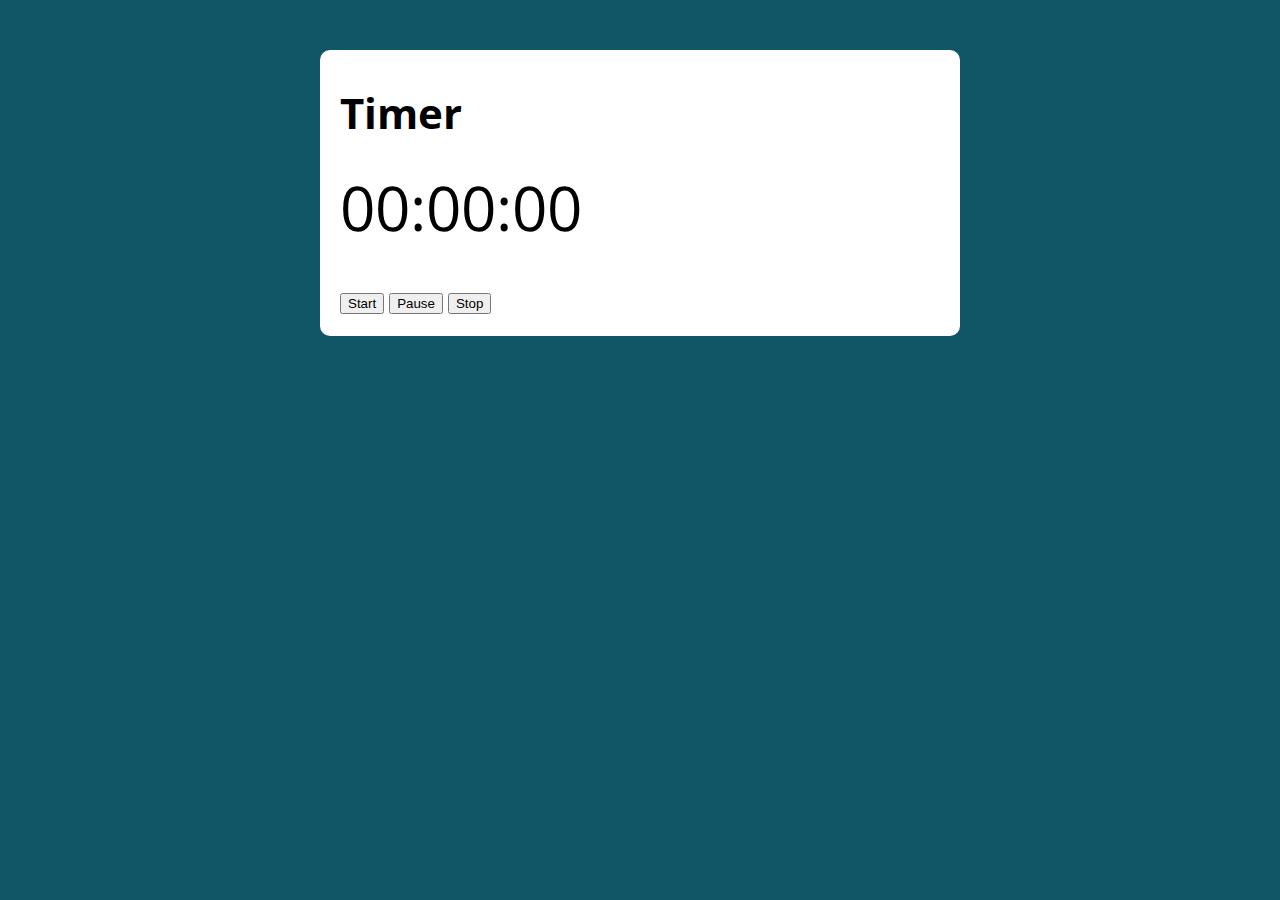
<file: ex-timer/index.html>
<!DOCTYPE html>
<html lang="pt-BR">
<head>
  <meta charset="UTF-8">
  <meta http-equiv="X-UA-Compatible" content="IE=edge">
  <meta name="viewport" content="width=device-width, initial-scale=1.0">
  <title>Timer</title>
  <link rel="stylesheet" href="./assets/style.css">
</head>
<body>
  <section class="container">
    <h1>Timer</h1>
    <p class="timer">00:00:00</p>
    <div>
      <button class="start">Start</button>
      <button class="pause">Pause</button>
      <button class="stop">Stop</button>
    </div>
  </section>

  <script src="./assets/main.js"></script>
</body>
</html>
</file>
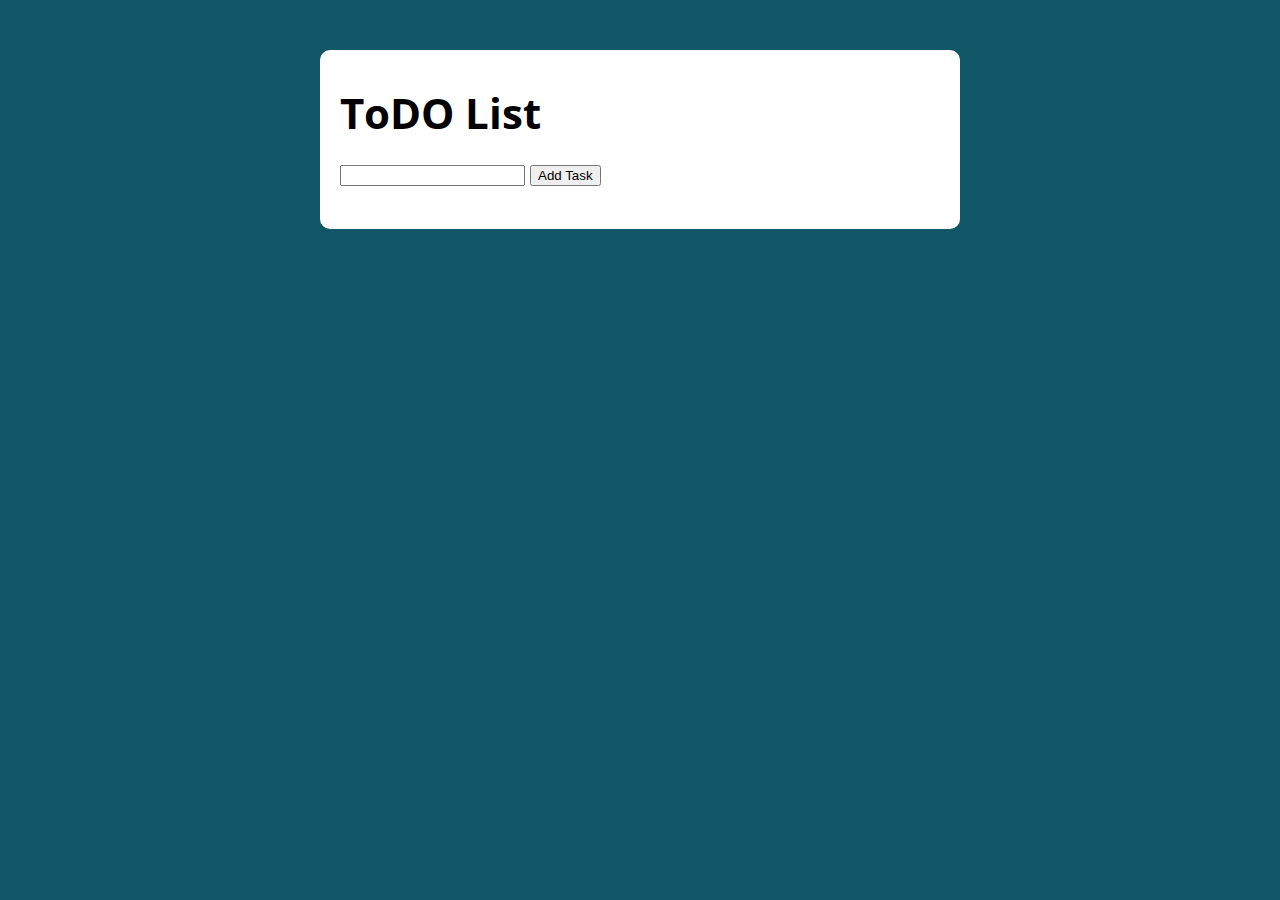
<file: ex-todolist/index.html>
<!DOCTYPE html>
<html lang="pt-BR">
<head>
  <meta charset="UTF-8">
  <meta http-equiv="X-UA-Compatible" content="IE=edge">
  <meta name="viewport" content="width=device-width, initial-scale=1.0">
  <title>ToDO List</title>
  <link rel="stylesheet" href="./assets/style.css">
</head>
<body>
  <section class="container">
    <h1>ToDO List</h1>
    <p>
      <input type="text" class="input-task">
      <button class="btn-task">Add Task</button>
    </p>

    <ul class="tasks"></ul>
  </section>

  <script src="./assets/main.js"></script>
</body>
</html>
</file>
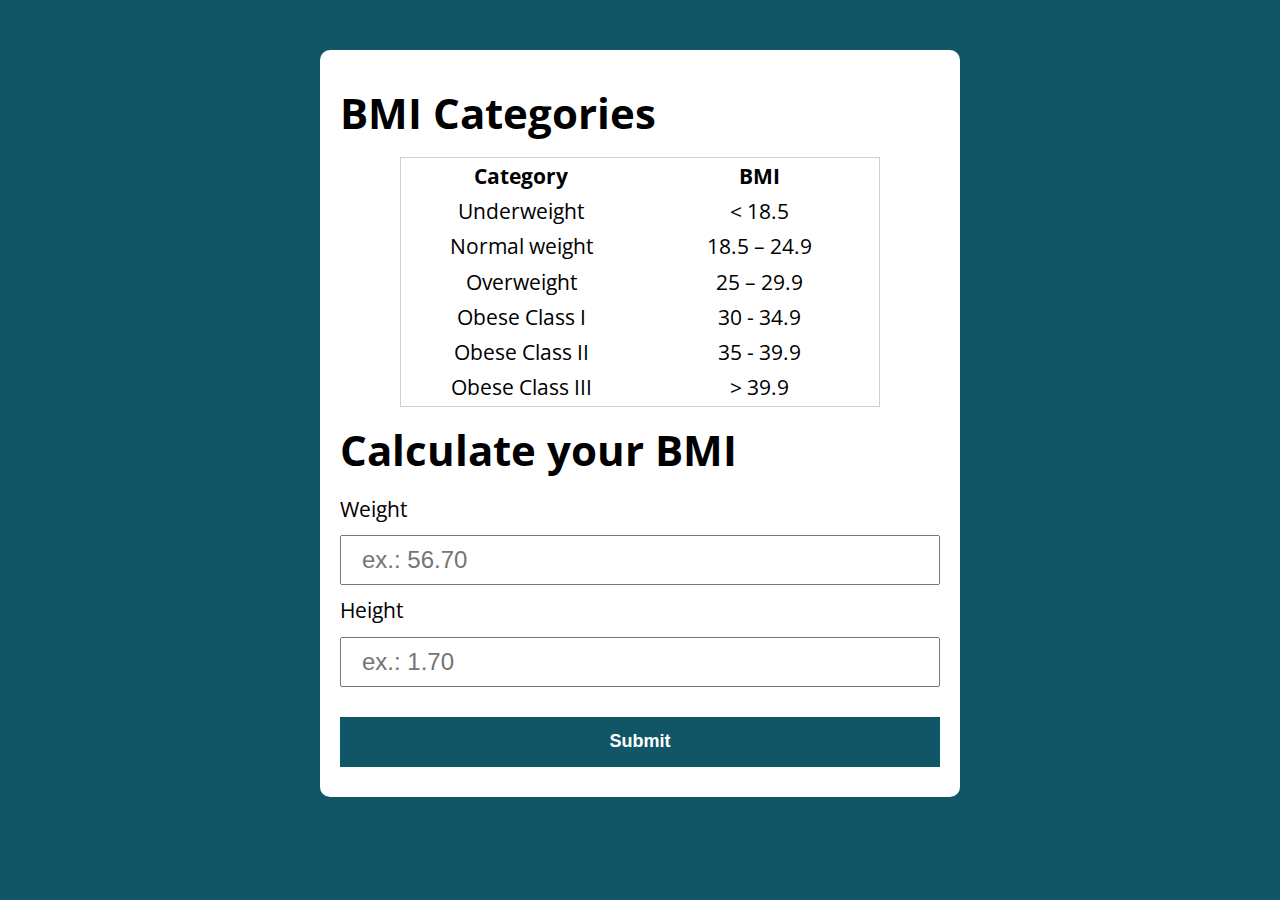
<file: html-exercises/ex-bmi/index.html>
<!DOCTYPE html>
<html lang="pt-BR">

<head>
  <meta charset="UTF-8">
  <meta name="viewport" content="width=device-width, initial-scale=1.0">
  <meta http-equiv="X-UA-Compatible" content="ie=edge">
  <title>BMI Calculator</title>
  <link rel="stylesheet" href="./assets/css/style.css">
</head>

<body>
  <section class="container">
    <div class="bmi-categories">
      <h1>BMI Categories</h1>
      <table class="bmi-categories-table">
        <tr>
          <th>Category</th>
          <th>BMI</th>
        </tr>
        <tr>
          <td>Underweight</td>
          <td>< 18.5</td>
        </tr>
        <tr>
          <td>Normal weight</td>
          <td>18.5 – 24.9</td>
        </tr>
        <tr>
          <td>Overweight</td>
          <td>25 – 29.9</td>
        </tr>
        <tr>
          <td>Obese Class I </td>
          <td>30 - 34.9</td>
        </tr>
        <tr>
          <td>Obese Class II</td>
          <td>35 - 39.9</td>
        </tr>
        <tr>
          <td>Obese Class III</td>
          <td>> 39.9</td>
        </tr>
      </table>
    </div>

    <div class="calculator">
      <h1>Calculate your BMI</h1>
      <form action="/" id="form" method="post">
        <label for="weight">Weight</label>
        <input type="text" name="weight" id="weight" placeholder="ex.: 56.70">
        <label for="height">Height</label>
        <input type="text" name="height" id="height" placeholder="ex.: 1.70">
        <button type="submit">Submit</button>
      </form>

      <div id="result"></div>
    </div>
  </section>

  <script src="./assets/js/main.js"></script>
</body>

</html>
</file>
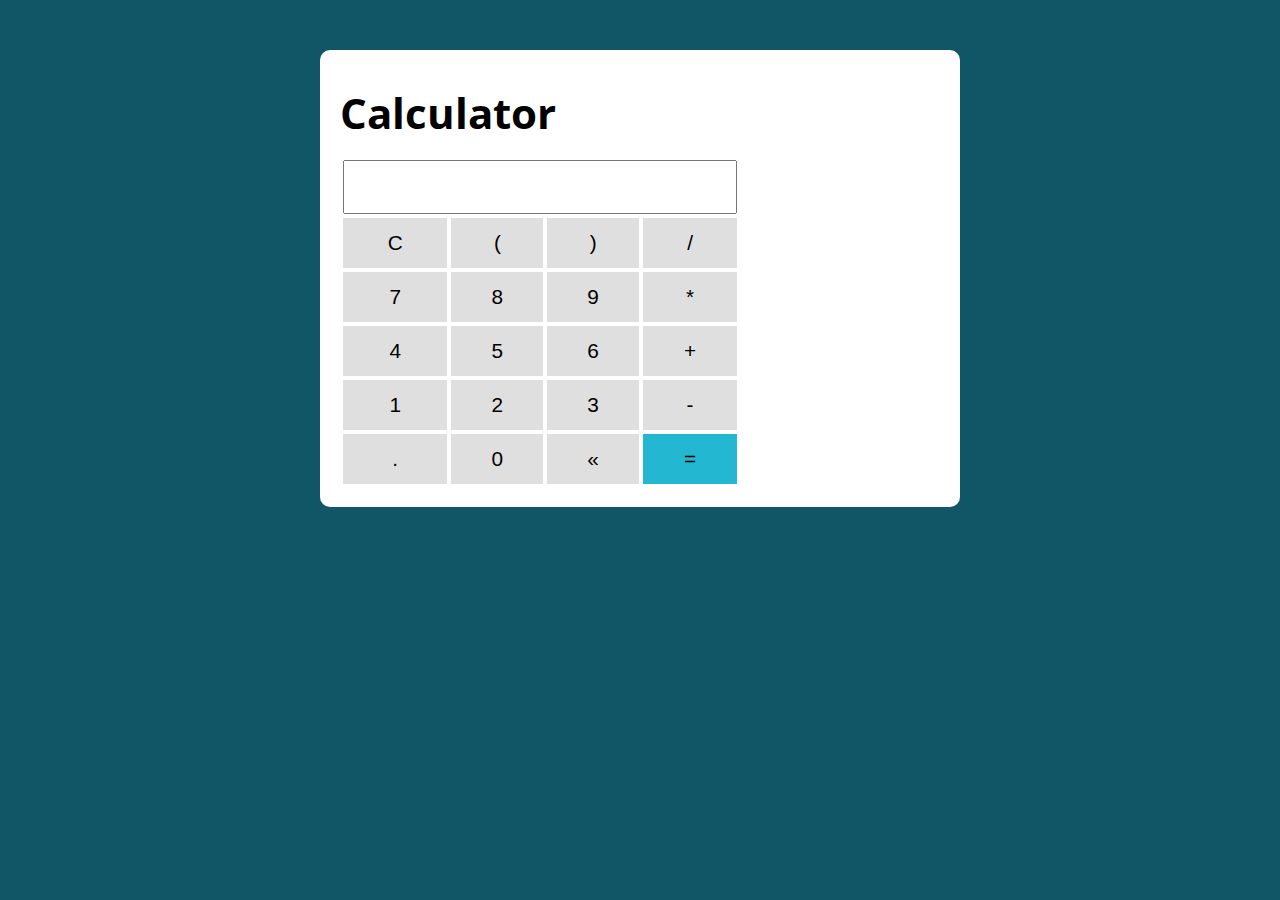
<file: html-exercises/ex-calculator-constructor-function/index.html>
<!DOCTYPE html>
<html lang="pt-BR">

<head>
  <meta charset="UTF-8">
  <meta name="viewport" content="width=device-width, initial-scale=1.0">
  <meta http-equiv="X-UA-Compatible" content="ie=edge">
  <title>Calculator</title>
  <link rel="stylesheet" href="./assets/css/style.css">
</head>

<body>

  <section class="container">
    <h1>Calculator</h1>
  
    <table class="calculator">
      <tr>
        <td colspan="4"><input type="text" class="display"></td>
      </tr>
  
      <tr>
        <td><button class="btn btn-clear">C</button></td>
        <td><button class="btn btn-num">(</button></td>
        <td><button class="btn btn-num">)</button></td>
        <td><button class="btn btn-num">/</button></td>
      </tr>
      
      <tr>
        <td><button class="btn btn-num">7</button></td>
        <td><button class="btn btn-num">8</button></td>
        <td><button class="btn btn-num">9</button></td>
        <td><button class="btn btn-num">*</button></td>
      </tr>
      
      <tr>
        <td><button class="btn btn-num">4</button></td>
        <td><button class="btn btn-num">5</button></td>
        <td><button class="btn btn-num">6</button></td>
        <td><button class="btn btn-num">+</button></td>
      </tr>
      
      <tr>
        <td><button class="btn btn-num">1</button></td>
        <td><button class="btn btn-num">2</button></td>
        <td><button class="btn btn-num">3</button></td>
        <td><button class="btn btn-num">-</button></td>
      </tr>
      
      <tr>
        <td><button class="btn btn-num">.</button></td>
        <td><button class="btn btn-num">0</button></td>
        <td><button class="btn btn-del">&laquo;</button></td>
        <td><button class="btn btn-equal">=</button></td>
      </tr>
    </table>
  
  </section>

  <script src="./assets/js/main.js"></script>
</body>

</html>
</file>
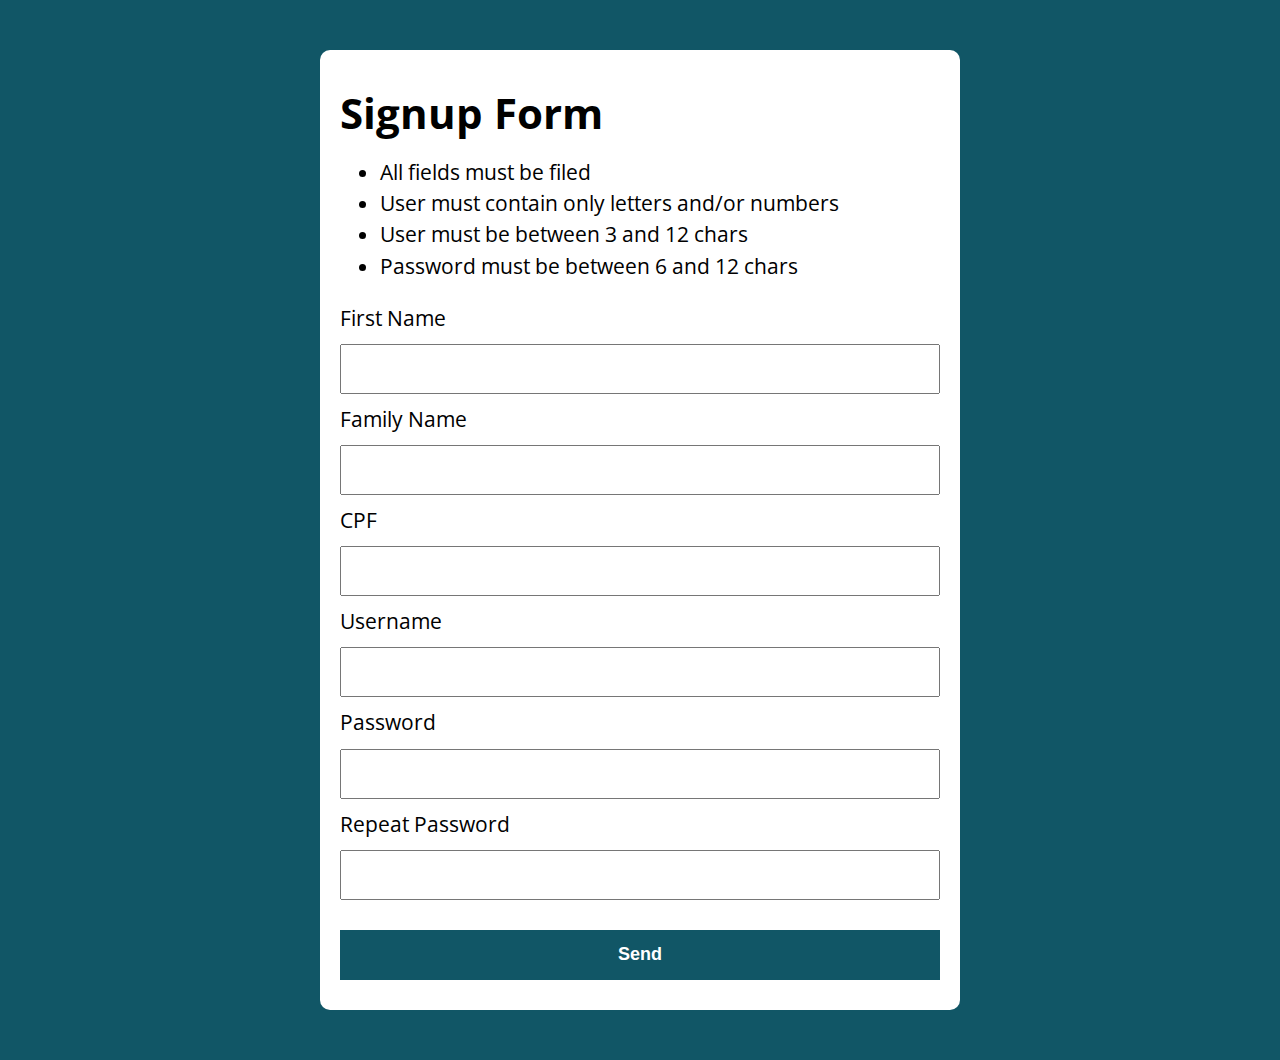
<file: html-exercises/ex-form-validator-cpf/index.html>
<!DOCTYPE html>
<html lang="pt-br">
<head>
    <meta charset="UTF-8">
    <meta http-equiv="X-UA-Compatible" content="IE=edge">
    <meta name="viewport" content="width=device-width, initial-scale=1.0">
    <title>Form Validator</title>
    <link rel="stylesheet" href="./assets/css/style.css">
</head>
<body>

    <section class="container">
        <h1>Signup Form</h1>
        <ul>
            <li>All fields must be filed</li>
            <li>User must contain only letters and/or numbers</li>
            <li>User must be between 3 and 12 chars</li>
            <li>Password must be between 6 and 12 chars</li>
        </ul>

        <form action="/" method="post" class="form">
            <label>First Name</label>
            <input type="text" class="firstName validate">
            <label>Family Name</label>
            <input type="text" class="familyName validate">
            <label>CPF</label>
            <input type="text" class="cpf validate">
            <label>Username</label>
            <input type="text" class="username validate">
            <label>Password</label>
            <input type="password" class="password validate">
            <label>Repeat Password</label>
            <input type="password" class="repeatPassword validate">
            <button type="submit">Send</button>
        </form>
    </section>
    
    <script src="./assets/js/cpfValidator.js"></script>
    <script src="./assets/js/main.js"></script>
</body>
</html>
</file>
<file: ex-timer/assets/style.css>
@import url('https://fonts.googleapis.com/css?family=Open+Sans:400,700&display=swap');
:root {
  --primary-color: rgb(17, 86, 102);
  --primary-color-darker: rgb(9, 48, 56);
}

* {
  box-sizing: border-box;
  outline: 0;
}

body {
  margin: 0;
  padding: 0;
  background: var(--primary-color);
  font-family: 'Open sans', sans-serif;
  font-size: 1.3em;
  line-height: 1.5em;
}

.container {
  max-width: 640px;
  margin: 50px auto;
  background: #fff;
  padding: 20px;
  border-radius: 10px;
}

.timer {
  font-size: 3em;
}

.paused {
  color: red;
}
</file>
<file: ex-todolist/assets/style.css>
@import url('https://fonts.googleapis.com/css?family=Open+Sans:400,700&display=swap');
:root {
  --primary-color: rgb(17, 86, 102);
  --primary-color-darker: rgb(9, 48, 56);
}

* {
  box-sizing: border-box;
  outline: 0;
}

body {
  margin: 0;
  padding: 0;
  background: var(--primary-color);
  font-family: 'Open sans', sans-serif;
  font-size: 1.3em;
  line-height: 1.5em;
}

.container {
  max-width: 640px;
  margin: 50px auto;
  background: #fff;
  padding: 20px;
  border-radius: 10px;
}

.timer {
  font-size: 3em;
}

.paused {
  color: red;
}
</file>
<file: html-exercises/ex-bmi/assets/css/style.css>
@import url('https://fonts.googleapis.com/css?family=Open+Sans:400,700&display=swap');
:root {
  --primary-color: rgb(17, 86, 102);
  --primary-color-darker: rgb(9, 48, 56);
}

* {
  box-sizing: border-box;
  outline: 0;
}

body {
  margin: 0;
  padding: 0;
  background: var(--primary-color);
  font-family: 'Open sans', sans-serif;
  font-size: 1.3em;
  line-height: 1.5em;
}

.container {
  max-width: 640px;
  margin: 50px auto;
  background: #fff;
  padding: 20px;
  border-radius: 10px;
}

form input, form label, form button {
  display: block;
  width: 100%;
  margin-bottom: 10px;
}

form input {
  font-size: 24px;
  height: 50px;
  padding: 0 20px;
}

form input:focus {
  outline: 1px solid var(--primary-color);
}

form button {
  border: none;
  background: var(--primary-color);
  color: #fff;
  font-size: 18px;
  font-weight: 700;
  height: 50px;
  cursor: pointer;
  margin-top: 30px;
}

form button:hover {
  background: var(--primary-color-darker);
}

.p-good-result, .p-bad-result {
  padding: 10px 20px;
}

.p-good-result {
  background: rgb(7, 197, 165);
}

.p-bad-result {
  background: rgb(224, 77, 77);
}

.bmi-categories-table {
  margin: 0 auto;
  text-align: center;
  border: 1px solid rgb(209, 209, 209);
  width: 80%;
}

th, td {
  width: 35%;
  overflow: hidden;
}
</file>
<file: html-exercises/ex-calculator-constructor-function/assets/css/style.css>
@import url('https://fonts.googleapis.com/css?family=Open+Sans:400,700&display=swap');
:root {
  --primary-color: rgb(17, 86, 102);
  --primary-color-darker: rgb(9, 48, 56);
}

* {
  box-sizing: border-box;
  outline: 0;
}

body {
  margin: 0;
  padding: 0;
  background: var(--primary-color);
  font-family: 'Open sans', sans-serif;
  font-size: 1.3em;
  line-height: 1.5em;
}

.container {
  max-width: 640px;
  margin: 50px auto;
  background: #fff;
  padding: 20px;
  border-radius: 10px;
}

form input, form label, form button {
  display: block;
  width: 100%;
  margin-bottom: 10px;
}

form input {
  font-size: 24px;
  height: 50px;
  padding: 0 20px;
}

form input:focus {
  outline: 1px solid var(--primary-color);
}

form button {
  border: none;
  background: var(--primary-color);
  color: #fff;
  font-size: 18px;
  font-weight: 700;
  height: 50px;
  cursor: pointer;
  margin-top: 30px;
}

form button:hover {
  background: var(--primary-color-darker);
}

.calculator {
  width: 400px;
}

.display {
  font-size: 2em;
  width: 100%;
  text-align: right;
}

.btn {
  width: 100%;
  height: 50px;
  font-size: 1em;
  border: none;
  background: #dfdfdf;
  cursor: pointer;
}

.btn:hover {
  background: #9e9e9e;
}

.btn-equal {
  background: rgb(36, 183, 209);
}

.btn-equal:hover {
  background: rgb(15, 141, 163);
}
</file>
<file: html-exercises/ex-form-validator-cpf/assets/css/style.css>
@import url('https://fonts.googleapis.com/css?family=Open+Sans:400,700&display=swap');
:root {
  --primary-color: rgb(17, 86, 102);
  --primary-color-darker: rgb(9, 48, 56);
}

* {
  box-sizing: border-box;
  outline: 0;
}

body {
  margin: 0;
  padding: 0;
  background: var(--primary-color);
  font-family: 'Open sans', sans-serif;
  font-size: 1.3em;
  line-height: 1.5em;
}

.container {
  max-width: 640px;
  margin: 50px auto;
  background: #fff;
  padding: 20px;
  border-radius: 10px;
}

form input, form label, form button {
  display: block;
  width: 100%;
  margin-bottom: 10px;
}

form input {
  font-size: 24px;
  height: 50px;
  padding: 0 20px;
}

form input:focus {
  outline: 1px solid var(--primary-color);
}

form button {
  border: none;
  background: var(--primary-color);
  color: #fff;
  font-size: 18px;
  font-weight: 700;
  height: 50px;
  cursor: pointer;
  margin-top: 30px;
}

form button:hover {
  background: var(--primary-color-darker);
}
.error-msg {
  font-size: 12px;
  color: red;
}
</file>
